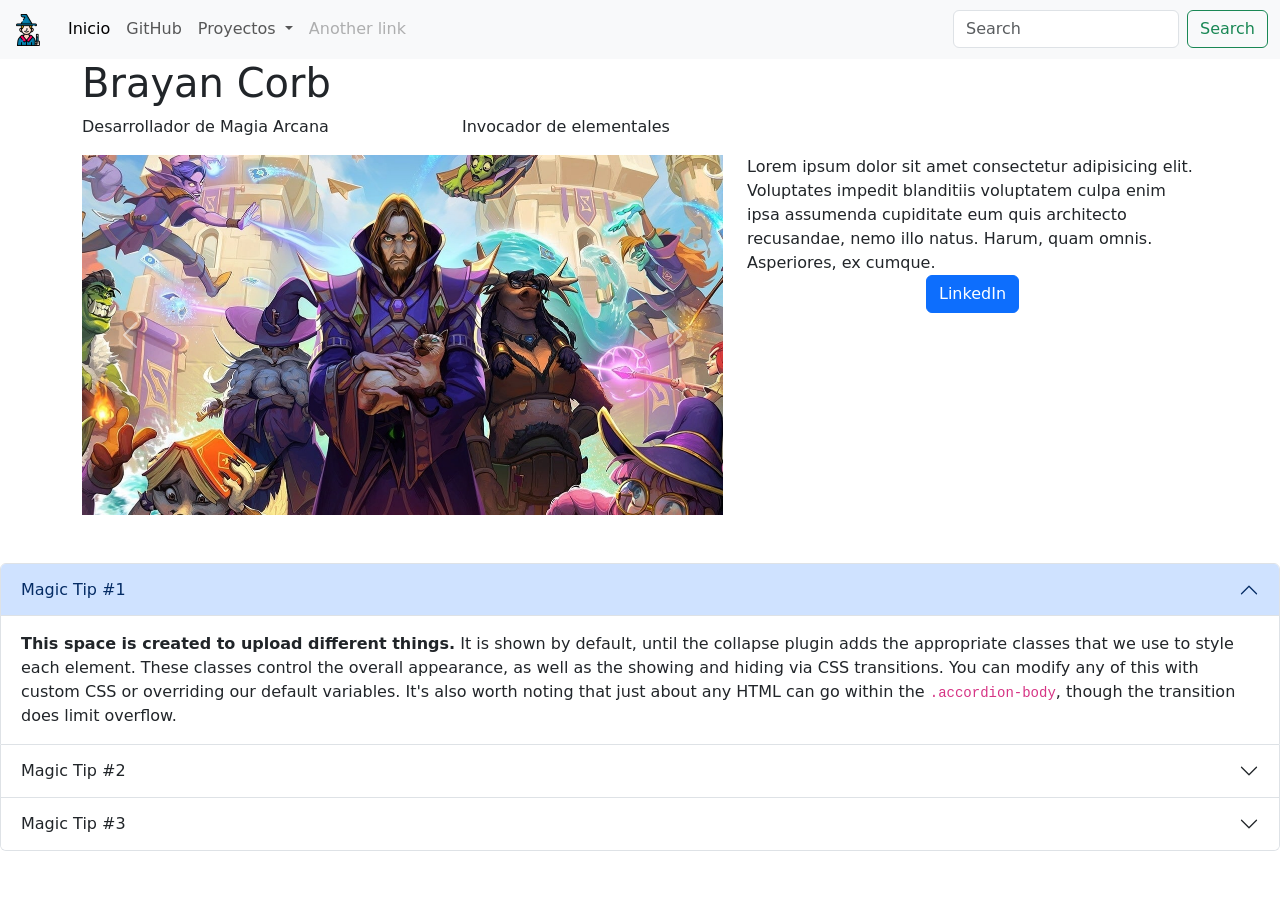
<file: index.html>
<!doctype html>
<html lang="en">

<head>
    <meta charset="utf-8">
    <meta name="viewport" content="width=device-width, initial-scale=1">
    <title>Mago BrayanCorb</title>
    <link href="https://cdn.jsdelivr.net/npm/bootstrap@5.3.0-alpha1/dist/css/bootstrap.min.css" rel="stylesheet"
        integrity="sha384-GLhlTQ8iRABdZLl6O3oVMWSktQOp6b7In1Zl3/Jr59b6EGGoI1aFkw7cmDA6j6gD" crossorigin="anonymous">
    <!-- link a css personalizado -->
    <link rel="stylesheet" href="style.css">
    <link rel="shortcut icon" href="./assets/images/spellbook.png">
</head>
<!-- dar formato con shift + alt + f -->

<body>
    <!-- Nav Bar de bootstrap -->
    <nav class="navbar navbar-expand-lg bg-body-tertiary">
        <div class="container-fluid">
            <a class="navbar-brand" href="#">
                <img class="logo-mago" src="./assets/images/wizard (1).png" alt="icon_of_a_ninja">
            </a>
            <button class="navbar-toggler" type="button" data-bs-toggle="collapse"
                data-bs-target="#navbarSupportedContent" aria-controls="navbarSupportedContent" aria-expanded="false"
                aria-label="Toggle navigation">
                <span class="navbar-toggler-icon"></span>
            </button>
            <div class="collapse navbar-collapse" id="navbarSupportedContent">
                <ul class="navbar-nav me-auto mb-2 mb-lg-0">
                    <li class="nav-item">
                        <a class="nav-link active" aria-current="page" href="#">Inicio</a>
                    </li>
                    <li class="nav-item">
                        <a class="nav-link" href="https://github.com/Corb2346" target="_blank">GitHub</a>
                    </li>
                    <li class="nav-item dropdown">
                        <a class="nav-link dropdown-toggle" href="#" role="button" data-bs-toggle="dropdown"
                            aria-expanded="false">
                            Proyectos
                        </a>
                        <ul class="dropdown-menu">
                            <li><a class="dropdown-item" href="practica/ejercicio1.html" target="_blank">Hola Nombre </a></li>
                            <li><a class="dropdown-item" href="#">Calculadora</a></li>
                            <li>
                                <hr class="dropdown-divider" disable>
                            </li>
                            <li><a class="dropdown-item" href="#">Something else here</a></li>
                        </ul>
                    </li>
                    <li class="nav-item">
                        <a class="nav-link disabled">Another link</a>
                    </li>
                </ul>
                <form class="d-flex" role="search">
                    <input class="form-control me-2" type="search" placeholder="Search" aria-label="Search">
                    <button class="btn btn-outline-success" type="submit">Search</button>
                </form>
            </div>
        </div>
    </nav>

    <!-- Acerca de -->
    <div class="container">
        <div class="row">
            <h1 class="col-12 col-sm-4">Brayan Corb</h1>
        </div>
        <div class="row">
            <p class="col-12 col-sm-4">
                Desarrollador de Magia Arcana
            </p>
            <p class="col"> Invocador de elementales</p>
        </div>
    </div>

    <!-- Carousel y descripcion -->
    <div class="container">
        <div class="row justify-content-center
        ">
            <!-- Carousel -->
            <div class="col-10 col-sm-7">
                <div id="carouselExample" class="carousel slide">
                    <div class="carousel-inner">
                        <div class="carousel-item active">
                            <img src="assets/images/wizard.jpeg" class="d-block w-100" alt="...">
                        </div>
                        <div class="carousel-item">
                            <img src="assets/images/ragnaros.jpg" class="d-block w-100" alt="...">
                        </div>
                        <div class="carousel-item">
                            <img src="assets/images/E_GZpG3XEAIsvdf.jpg_large" class="d-block w-100" alt="...">
                        </div>
                    </div>
                    <button class="carousel-control-prev" type="button" data-bs-target="#carouselExample"
                        data-bs-slide="prev">
                        <span class="carousel-control-prev-icon" aria-hidden="true"></span>
                        <span class="visually-hidden">Previous</span>
                    </button>
                    <button class="carousel-control-next" type="button" data-bs-target="#carouselExample"
                        data-bs-slide="next">
                        <span class="carousel-control-next-icon" aria-hidden="true"></span>
                        <span class="visually-hidden">Next</span>
                    </button>
                </div>
            </div>

            <!-- Descripcion -->
            <div class="col-10 col-sm-5">
                Lorem ipsum dolor sit amet consectetur adipisicing elit. Voluptates impedit blanditiis voluptatem culpa
                enim ipsa assumenda cupiditate eum quis architecto recusandae, nemo illo natus. Harum, quam omnis.
                Asperiores, ex cumque.

                    <div class="col text-center">
                        <a href="https://www.linkedin.com/in/brayan-correa-356a8811b/" target="_blank">
                        <button type="button" class="btn btn-primary ny-2 text-center  style="color: white;">LinkedIn</button>
                        
                        </a>
                    </div>
                    
            </div>

        </div>
    </div>

    <br><br>

    <!-- Acordion complement from bootstrap -->

    <div class="accordion" id="accordionExample">
        <div class="accordion-item">
          <h2 class="accordion-header" id="headingOne">
            <button class="accordion-button" type="button" data-bs-toggle="collapse" data-bs-target="#collapseOne" aria-expanded="true" aria-controls="collapseOne">
              Magic Tip #1
            </button>
          </h2>
          <div id="collapseOne" class="accordion-collapse collapse show" aria-labelledby="headingOne" data-bs-parent="#accordionExample">
            <div class="accordion-body">
              <strong>This space is created to upload different things.</strong> It is shown by default, until the collapse plugin adds the appropriate classes that we use to style each element. These classes control the overall appearance, as well as the showing and hiding via CSS transitions. You can modify any of this with custom CSS or overriding our default variables. It's also worth noting that just about any HTML can go within the <code>.accordion-body</code>, though the transition does limit overflow.
            </div>
          </div>
        </div>
        <div class="accordion-item">
          <h2 class="accordion-header" id="headingTwo">
            <button class="accordion-button collapsed" type="button" data-bs-toggle="collapse" data-bs-target="#collapseTwo" aria-expanded="false" aria-controls="collapseTwo">
                Magic Tip #2
            </button>
          </h2>
          <div id="collapseTwo" class="accordion-collapse collapse" aria-labelledby="headingTwo" data-bs-parent="#accordionExample">
            <div class="accordion-body">
              <strong>This is the second item's accordion body.</strong> It is hidden by default, until the collapse plugin adds the appropriate classes that we use to style each element. These classes control the overall appearance, as well as the showing and hiding via CSS transitions. You can modify any of this with custom CSS or overriding our default variables. It's also worth noting that just about any HTML can go within the <code>.accordion-body</code>, though the transition does limit overflow.
            </div>
          </div>
        </div>
        <div class="accordion-item">
          <h2 class="accordion-header" id="headingThree">
            <button class="accordion-button collapsed" type="button" data-bs-toggle="collapse" data-bs-target="#collapseThree" aria-expanded="false" aria-controls="collapseThree">
                Magic Tip #3
            </button>
          </h2>
          <div id="collapseThree" class="accordion-collapse collapse" aria-labelledby="headingThree" data-bs-parent="#accordionExample">
            <div class="accordion-body">
              <strong>This is the third item's accordion body.</strong> It is hidden by default, until the collapse plugin adds the appropriate classes that we use to style each element. These classes control the overall appearance, as well as the showing and hiding via CSS transitions. You can modify any of this with custom CSS or overriding our default variables. It's also worth noting that just about any HTML can go within the <code>.accordion-body</code>, though the transition does limit overflow.
            </div>
          </div>
        </div>
      </div>


    <!-- bootstrap script -->
    <script src="https://cdn.jsdelivr.net/npm/bootstrap@5.3.0-alpha1/dist/js/bootstrap.bundle.min.js"
        integrity="sha384-w76AqPfDkMBDXo30jS1Sgez6pr3x5MlQ1ZAGC+nuZB+EYdgRZgiwxhTBTkF7CXvN"
        crossorigin="anonymous"></script>
</body>

</html>
</file>
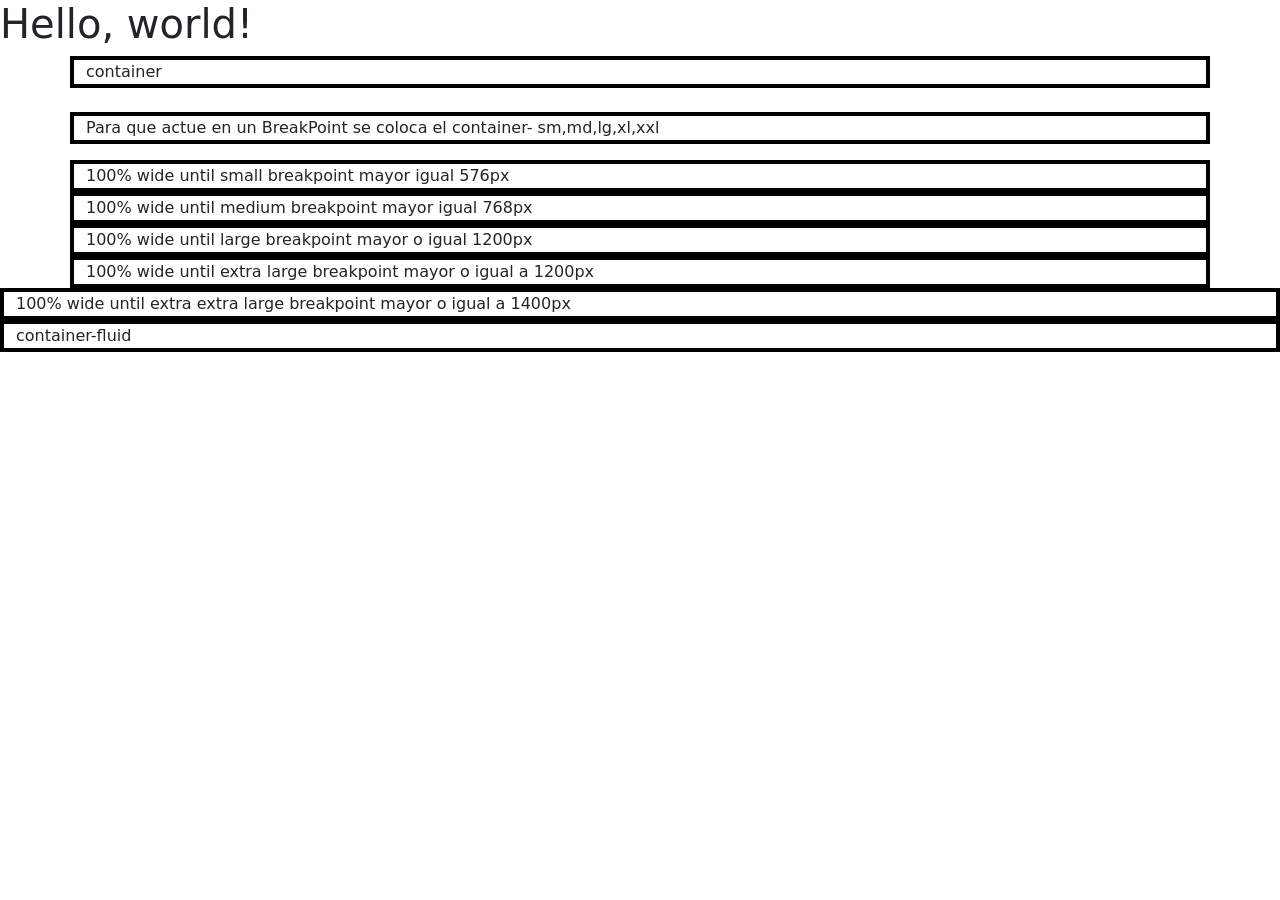
<file: conceptos/container.html>
<!doctype html>
<html lang="en">

<head>
    <meta charset="utf-8">
    <meta name="viewport" content="width=device-width, initial-scale=1">
    <title>Bootstrap demo</title>
    <link href="https://cdn.jsdelivr.net/npm/bootstrap@5.3.0-alpha1/dist/css/bootstrap.min.css" rel="stylesheet"
        integrity="sha384-GLhlTQ8iRABdZLl6O3oVMWSktQOp6b7In1Zl3/Jr59b6EGGoI1aFkw7cmDA6j6gD" crossorigin="anonymous">
    <style>
        div,p {
            border: 4px solid black;
        }
        
    </style>
</head>

<body>
    <h1>Hello, world!</h1>
    <div class="container">
        container
    </div>
    <br>
    <p class="container">Para que actue en un BreakPoint se coloca el container- sm,md,lg,xl,xxl</p>

    <div class="container-sm">100% wide until small breakpoint mayor igual 576px</div> 
<div class="container-md">100% wide until medium breakpoint mayor igual 768px</div>
<div class="container-lg">100% wide until large breakpoint mayor o igual 1200px</div>
<div class="container-xl">100% wide until extra large breakpoint mayor o igual a 1200px</div>
<div class="container-xxl">100% wide until extra extra large breakpoint mayor o igual a 1400px</div>

<div class="container-fluid"> container-fluid</div>
    <script src="https://cdn.jsdelivr.net/npm/bootstrap@5.3.0-alpha1/dist/js/bootstrap.bundle.min.js"
        integrity="sha384-w76AqPfDkMBDXo30jS1Sgez6pr3x5MlQ1ZAGC+nuZB+EYdgRZgiwxhTBTkF7CXvN"
        crossorigin="anonymous"></script>
</body>

</html>
</file>
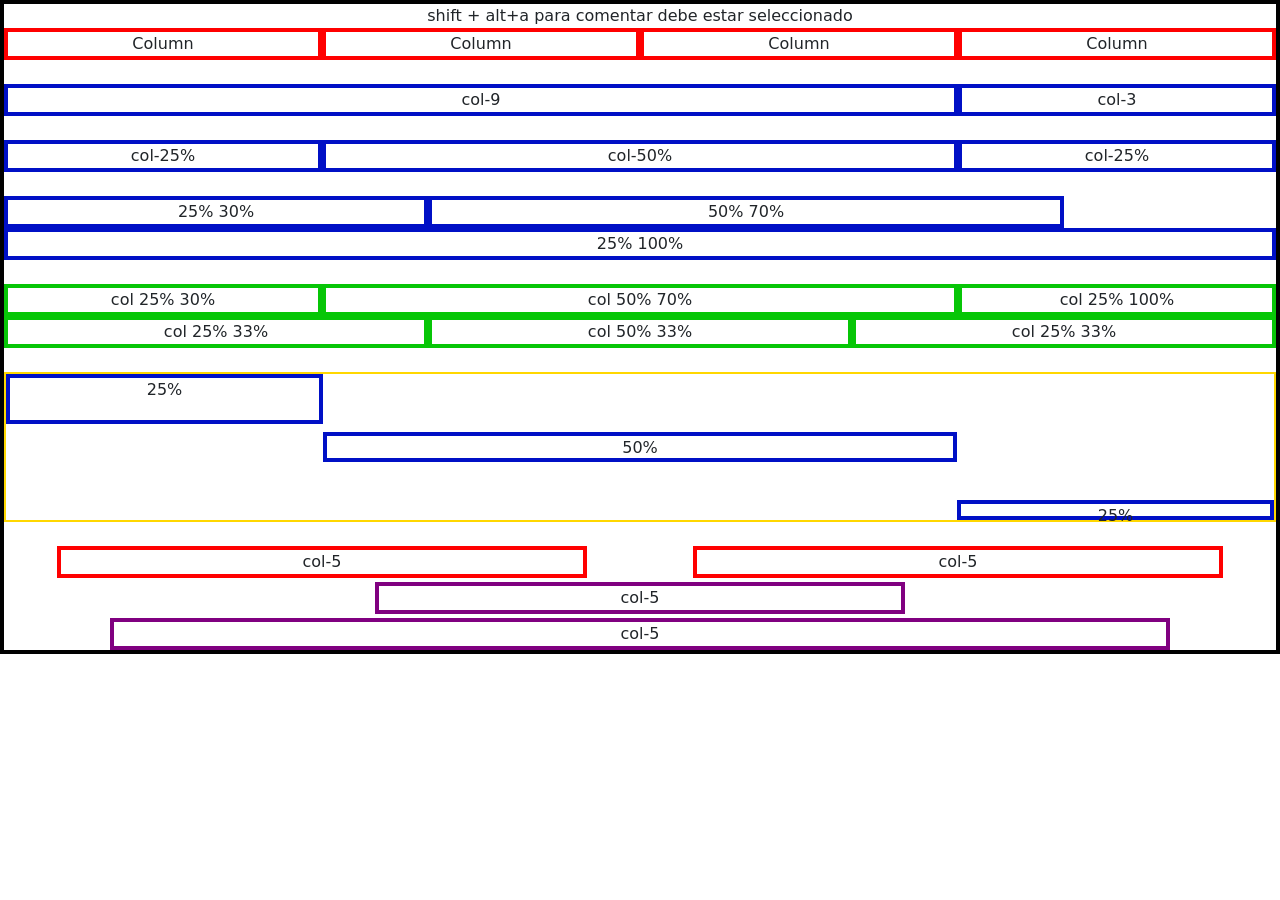
<file: conceptos/rowcol.html>
<!doctype html>
<html lang="en">

<head>
  <meta charset="utf-8">
  <meta name="viewport" content="width=device-width, initial-scale=1">
  <title>Bootstrap demo</title>
  <link href="https://cdn.jsdelivr.net/npm/bootstrap@5.3.0-alpha1/dist/css/bootstrap.min.css" rel="stylesheet"
    integrity="sha384-GLhlTQ8iRABdZLl6O3oVMWSktQOp6b7In1Zl3/Jr59b6EGGoI1aFkw7cmDA6j6gD" crossorigin="anonymous">
  <style>
    .container-fluid {
      border: 4px solid black;
    }

    .col,.col-5,.col-5 {
      border: 4px solid red;
    }

    .col-9,
    .col-3,
    .col-4,
    .col-8,
    .col-12 {
      border: 4px solid rgb(7, 198, 7);
    }

    .col-9,
    .col-3,
    .col-6 {
      border: 4px solid rgb(0, 16, 198);
    }

    .col-10{
      border: 4px solid purple;
    }

    .mainBox{
      border: 2px solid gold;
    }
  </style>
</head>

<body>
  <!-- contenedor principal -->
  <div class="container-fluid text-center">
    <!-- columnas proporcionales --> shift + alt+a para comentar debe estar seleccionado
    <div class="row">
      <div class="col">Column</div>
      <div class="col">Column</div>
      <div class="col">Column</div>
      <div class="col">Column</div>
    </div>
    <br>
    <!-- columnas con anchos definidos -->
    <div class="row"><!-- suma de columnas debe dar 12 -->
      <div class="col-9">col-9</div>
      <div class="col-3">col-3</div>
    </div>
    <br>
    <div class="row">
      <div class="col-3">col-25%</div>
      <div class="col-6">col-50%</div>
      <div class="col-3">col-25%</div>
    </div>
    <br>

    <div class="row">
      <div class="col-3 col-sm-4">25% 30%</div>
      <div class="col-6 col -sm-8">50% 70%</div>
      <div class="col-3 col-sm-12">25% 100%</div>
    </div>
    <br>

    <!-- columnas 20% 50% 25% a 30% 70% 100% -->
    <div class="row">
      <div class="col-4 col-sm-3">col 25% 30%</div>
      <div class="col-8 col-sm-6">col 50% 70%</div>
      <div class="col-12 col-sm-3">col 25% 100%</div>
    </div>

    <!-- columnas 30% 70% 100%,sm 25% 50% 25%,lg 33% 33% 33%  -->
    <div class="row">
      <div class="col-4 col-sm-3 col-lg-4">col 25% 33%</div>
      <div class="col-8 col-sm-6 col-lg-4">col 50% 33%</div>
      <div class="col-12 col-sm-3 col-lg-4 ">col 25% 33%</div>
    </div>

    <br>
    <!-- alineacion vertical  -->
    <div class="row mainBox" style="min-height:150px;">
      <div class="col-3 align-self-start" style="height:50px;">25% </div>
      <div class="col-6 align-self-center" style="height:30px;">50% </div>
      <div class="col-3 align-self-end" style="height:20px;">25% </div>
    </div>
    <br>
    <!-- alineacion horizontal -->
    <div class="row justify-content-around">
      <div class="col-5">col-5</div>
      <div class="col-5">col-5</div>
    </div>

        <!-- alineacion horizontal -->
        <div class="row justify-content-around">
          <div class="col-10 col-sm-5 my-1 ">col-5</div>
          <div class="col-10">col-5</div>
        </div>




  </div>



  <script src="https://cdn.jsdelivr.net/npm/bootstrap@5.3.0-alpha1/dist/js/bootstrap.bundle.min.js"
    integrity="sha384-w76AqPfDkMBDXo30jS1Sgez6pr3x5MlQ1ZAGC+nuZB+EYdgRZgiwxhTBTkF7CXvN"
    crossorigin="anonymous"></script>
</body>

</html>
</file>
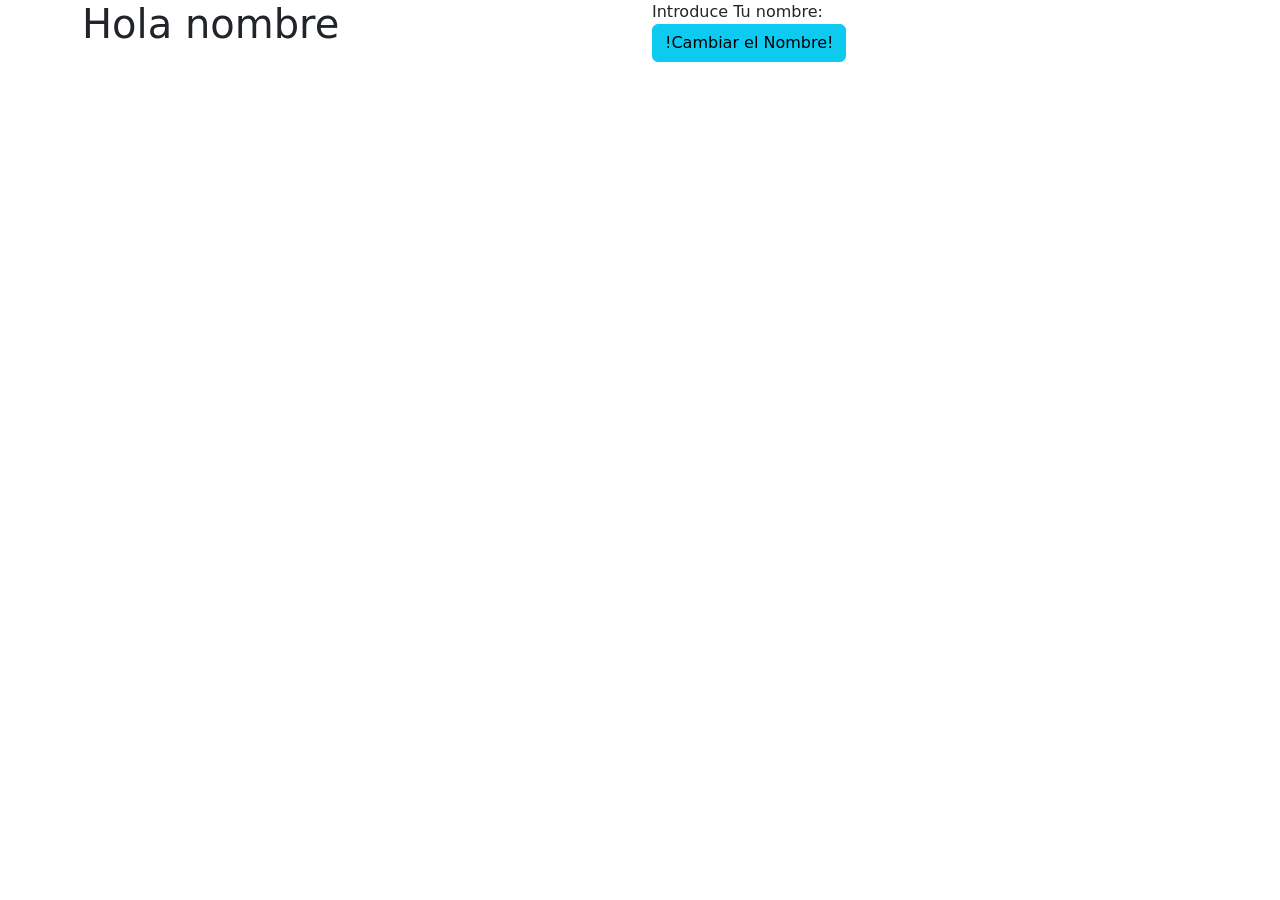
<file: practica/ejercicio1.html>
<!DOCTYPE html>
<html lang="en">
<head>
    <meta charset="UTF-8">
    <meta http-equiv="X-UA-Compatible" content="IE=edge">
    <meta name="viewport" content="width=device-width, initial-scale=1.0">
    <link href="https://cdn.jsdelivr.net/npm/bootstrap@5.3.0-alpha1/dist/css/bootstrap.min.css" rel="stylesheet" integrity="sha384-GLhlTQ8iRABdZLl6O3oVMWSktQOp6b7In1Zl3/Jr59b6EGGoI1aFkw7cmDA6j6gD" crossorigin="anonymous">
    <title>PracticaUno</title>
</head>
<body>

        <div class="container">
            <div class="row">
                <div class="col">
                    <h1>
                        Hola <span id="cambiarNombre"> nombre</span>
                    </h1>
                </div>
                <div class="col">
                    <label for="text">Introduce Tu nombre: </label>
                    <br>
                    <button type="button" class="btn btn-info" onclick="cambiarNombre()">!Cambiar el Nombre!</button>
            
                </div>
            </div>
        </div>
        

        

        <!-- bootstrap script -->
        <script src="https://cdn.jsdelivr.net/npm/bootstrap@5.3.0-alpha1/dist/js/bootstrap.bundle.min.js"
        integrity="sha384-w76AqPfDkMBDXo30jS1Sgez6pr3x5MlQ1ZAGC+nuZB+EYdgRZgiwxhTBTkF7CXvN"
        crossorigin="anonymous"></script>

        <script src="practicaUno.js"></script>
</body>
</html>
</file>
<file: style.css>
.logo-ninja{
    max-height: 38px;
}
</file>
